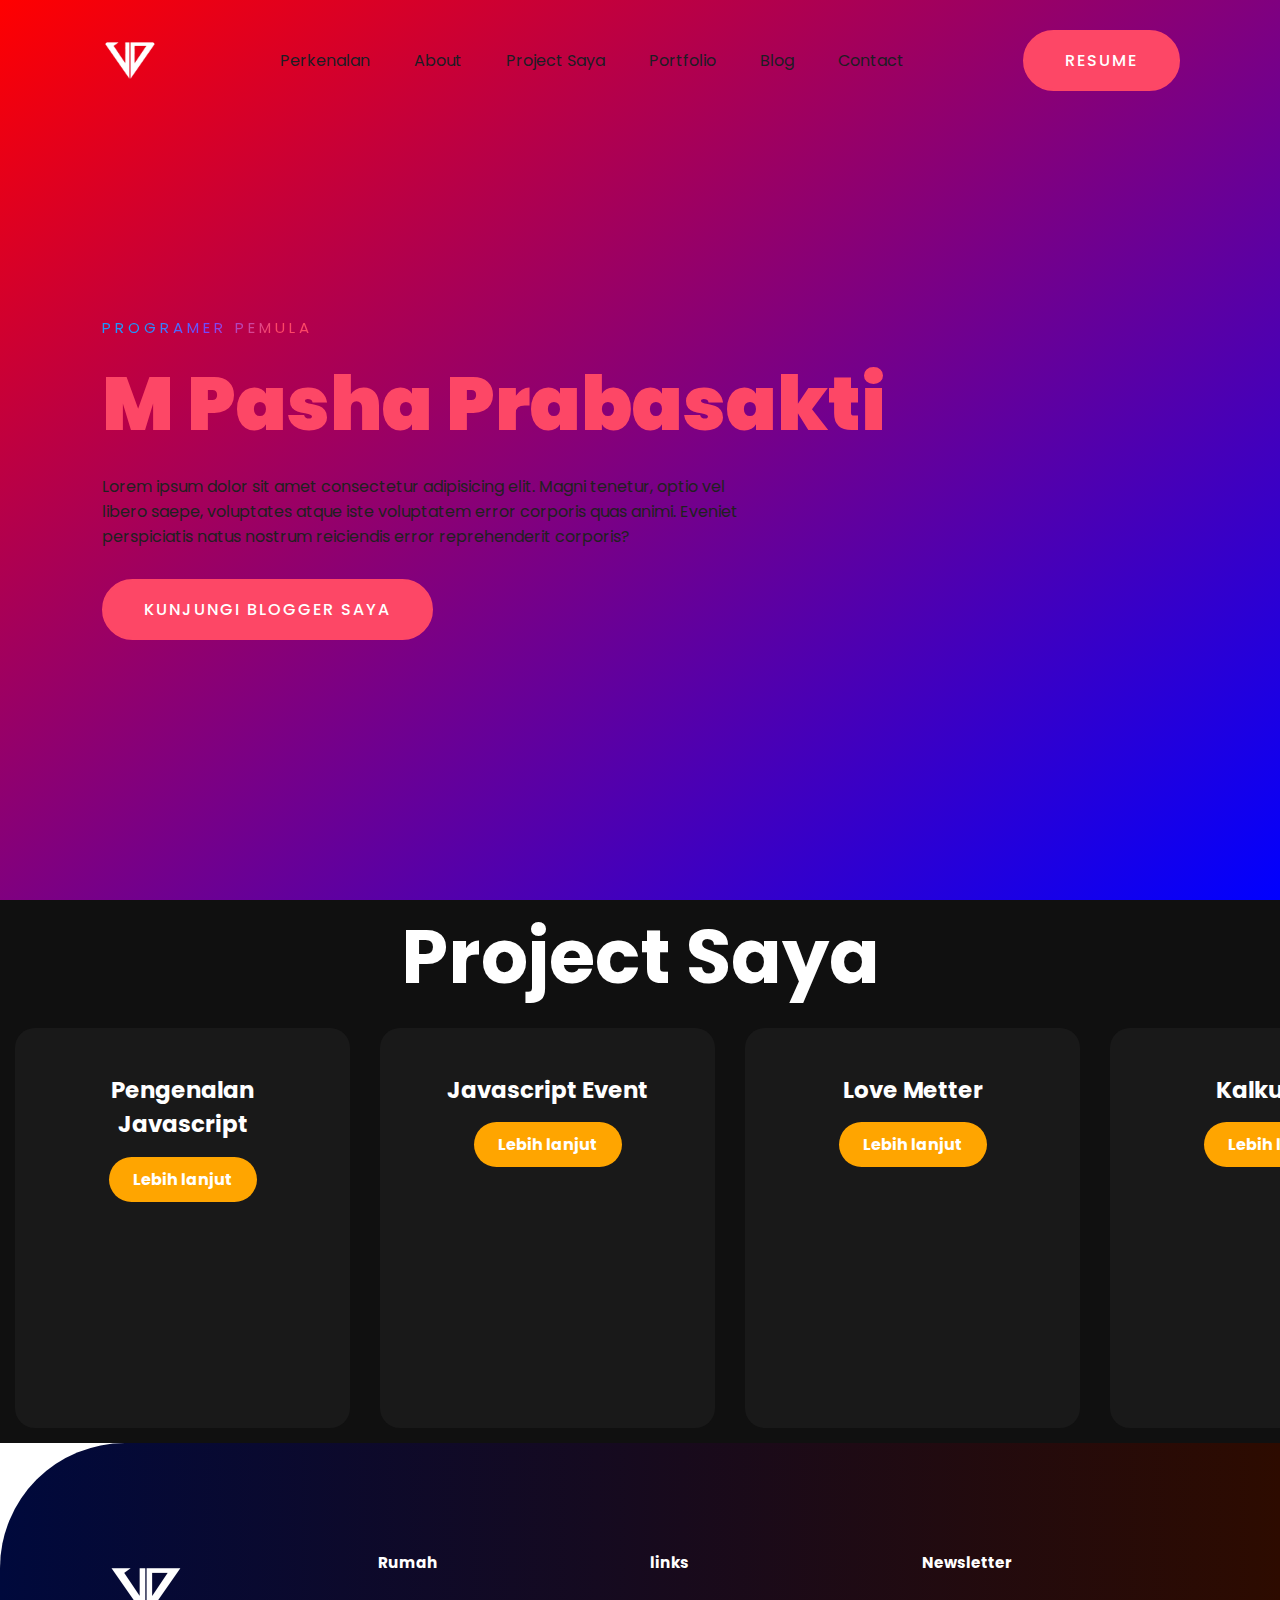
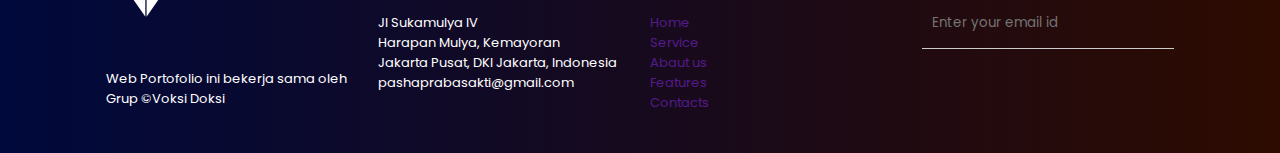
<file: index.html>
<!DOCTYPE html>
<html lang="en">
    <head>
        <meta charset="UTF-8" />
        <title>Personal Portfolio Website</title>
        <link rel="stylesheet" href="https://cdnjs.cloudflare.com/ajax/libs/font-awesome/6.4.2/css/all.min.css" integrity="sha512-z3gLpd7yknf1YoNbCzqRKc4qyor8gaKU1qmn+CShxbuBusANI9QpRohGBreCFkKxLhei6S9CQXFEbbKuqLg0DA==" crossorigin="anonymous" referrerpolicy="no-referrer" />
        <link rel="stylesheet" href="style.css"/>
    </head>
    <body>
        <div class="hero">
            <nav>
                <img src="ViDi.png" class="logo" id="voxydoxy"/>
                <ul>
                    <li><a href="#">Perkenalan</a></li>
                    <li><a href="#">About</a></li>
                    <li><a href="#Project">Project Saya</a></li>
                    <li><a href="#">Portfolio</a></li>
                    <li><a href="#">Blog</a></li>
                    <li><a href="#kontak">Contact</a></li>
                </ul>
                <a href="#" class="btn">Resume</a>
            </nav>
            <div class="Home" id="Perkenalan">
                <span class="title">Programer Pemula</span>
                <h1><span>M Pasha Prabasakti</span></h1>
                <p>Lorem ipsum dolor sit amet consectetur adipisicing elit. Magni tenetur, optio vel libero saepe, voluptates atque iste voluptatem error corporis quas animi. Eveniet perspiciatis natus nostrum reiciendis error reprehenderit corporis?</p>
                <a href="https://www.blogger.com/blog/posts/5664122377647746639" class="btn" target="_blank">Kunjungi Blogger Saya</a>
            </div>
        </div>

        <!-- Project -->
        <div class="kegemaran" id="Project">
            <div class="judul">
                <h2>Project Saya</h2>
            </div>
            <div class="kartu-wrapper">
                <div class="box">
                    <div class="kartu">
                        <i class="fa-solid fa-computer"></i>
                        <h5>Pengenalan Javascript</h5>
                        <div class="pra">
                            <p></p>
                            <p style="text-align: center;">
                            <a class="tombol" href="P5.html">Lebih lanjut</a></p>
                        </div>
                    </div>
                </div>
                <div class="box">
                    <div class="kartu">
                        <i class="fa-solid fa-microchip"></i>
                        <h5>Javascript Event</h5>
                        <div class="pra">
                            <p></p>
                            <p style="text-align: center;"></p>
                            <a class="tombol" href="P6.html">Lebih lanjut</a>
                        </div>
                    </div>
                </div>
                <div class="box">
                    <div class="kartu">
                        <i class="fa-solid fa-heart"></i>
                        <h5>Love Metter</h5>
                        <div class="pra">
                            <p></p>
                            <p style="text-align: center;"></p>
                            <a class="tombol" href="Love_Metter.html">Lebih lanjut</a>
                        </div>
                    </div>
                </div>
                <div class="box">
                    <div class="kartu">
                        <i class="fa-solid fa-gamepad"></i>
                        <h5>Kalkulator</h5>
                        <div class="pra">
                            <p></p>
                            <p style="text-align: center;"></p>
                            <a class="tombol" href="kalkulator.html">Lebih lanjut</a>
                        </div>
                    </div>
                </div>
                <div class="box">
                    <div class="kartu">
                        <i class="fa-solid fa-book"></i>
                        <h5>Manajemen Perpustakaan</h5>
                        <div class="pra">
                            <p></p>
                            <p style="text-align: center;"></p>
                            <a class="tombol" href="Manajement_Perpustakaan.html">Lebih Lanjut</a>
                        </div>
                    </div>
                </div>
                <div class="box">
                    <div class="kartu">
                        <i class="fa-solid fa-lock"></i>
                        <h5>Base64 Enkripsi Dan Denkripsi</h5>
                        <div class="pra">
                            <p></p>
                            <p style="text-align: center;"></p>
                            <a class="tombol" href="Base64/index.html">Lebih Lanjut</a>
                        </div>
                    </div>
                </div>
            </div>
            
        </div>

        <!--Footer-->
        <footer>
            <div class="row" id="kontak">
                <div class="col">
                    <img src="ViDi.png" alt="Logo Fotter" id="logo-Fotter">
                    <p>Web Portofolio ini bekerja sama oleh Grup &copyVoksi Doksi</p>
                </div>
                <div class="col">
                    <h3>Rumah</h3>
                    <p>Jl Sukamulya IV</p>
                    <p>Harapan Mulya, Kemayoran</p>
                    <p>Jakarta Pusat, DKI Jakarta, Indonesia</p>
                    <p class="email-id">pashaprabasakti@gmail.com</p>
                </div>
                <div class="col">
                    <h3>links</h3>
                    <ul>
                        <li><a href="">Home</a></li>
                        <li><a href="">Service</a></li>
                        <li><a href="">Abaut us</a></li>
                        <li><a href="">Features</a></li>
                        <li><a href="">Contacts</a></li>
                    </ul>
                </div>
                <div class="col">
                    <h3>Newsletter</h3>
                    <form>
                        <i id="logo-email" class="fa-solid fa-envelope"></i>
                        <input type="email" placeholder="Enter your email id" required>
                        <button type="submit"><i id="logo-button" class="fa-solid fa-arrow-right"></i></button>
                    </form>
                </div>
            </div>
        </footer>
    </body>
</html>
</file>
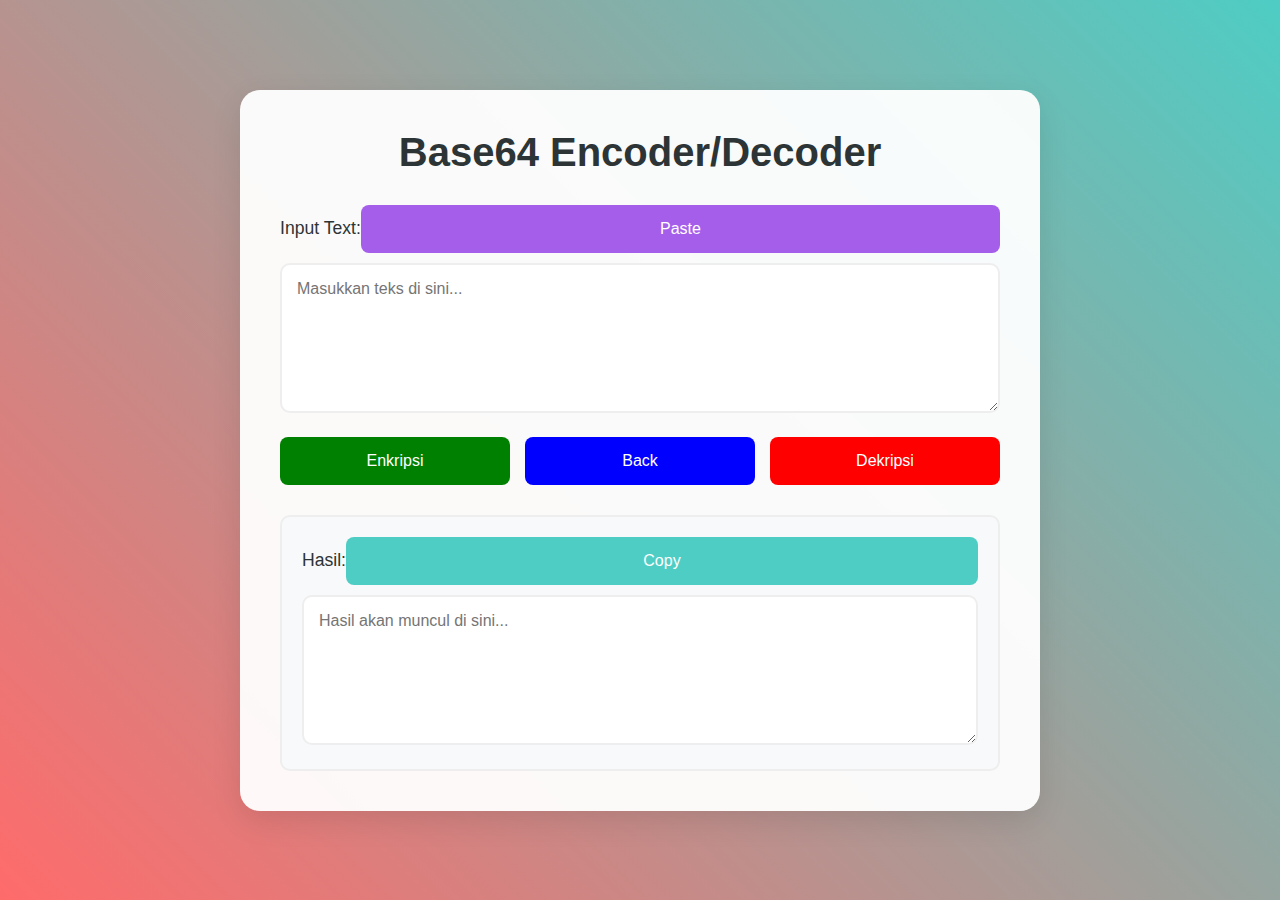
<file: Base64/index.html>
<!DOCTYPE html>
<html lang="en">
<head>
    <meta charset="UTF-8">
    <meta name="viewport" content="width=device-width, initial-scale=1.0">
    <title>Base64 Encoder/Decoder</title>
    <link rel="stylesheet" href="style-base64.css">
    <style>
        
    </style>
</head>
<body>
    <div class="container">
        <h1>Base64 Encoder/Decoder</h1>
        
        <div class="input-section">
            <div class="input-group">
                <div class="label-container">
                    <label class="input-label">Input Text:</label>
                    <button class="action-btn" id="paste-btn">Paste</button>
                </div>
                <textarea 
                    class="custom-input" 
                    placeholder="Masukkan teks di sini..."
                    id="inputText"
                ></textarea>
            </div>
            
            <div class="button-group">
                <button class="action-btn" id="en-btn">Enkripsi</button>
                <button class="action-btn" id="exit-btn">Back</button>
                <button class="action-btn" id="den-btn">Dekripsi</button>
            </div>
        </div>

        <div class="output-section">
            <div class="label-container">
                <label class="input-label">Hasil:</label>
                <button class="action-btn" id="copy-btn">Copy</button>
            </div>
            <textarea 
                class="custom-input output-content" 
                id="outputText"
                readonly
                placeholder="Hasil akan muncul di sini..."
            ></textarea>
        </div>
    </div>
    <script src="script-base64.js"></script>
    <script>
        
    </script>
</body>
</html>
</file>
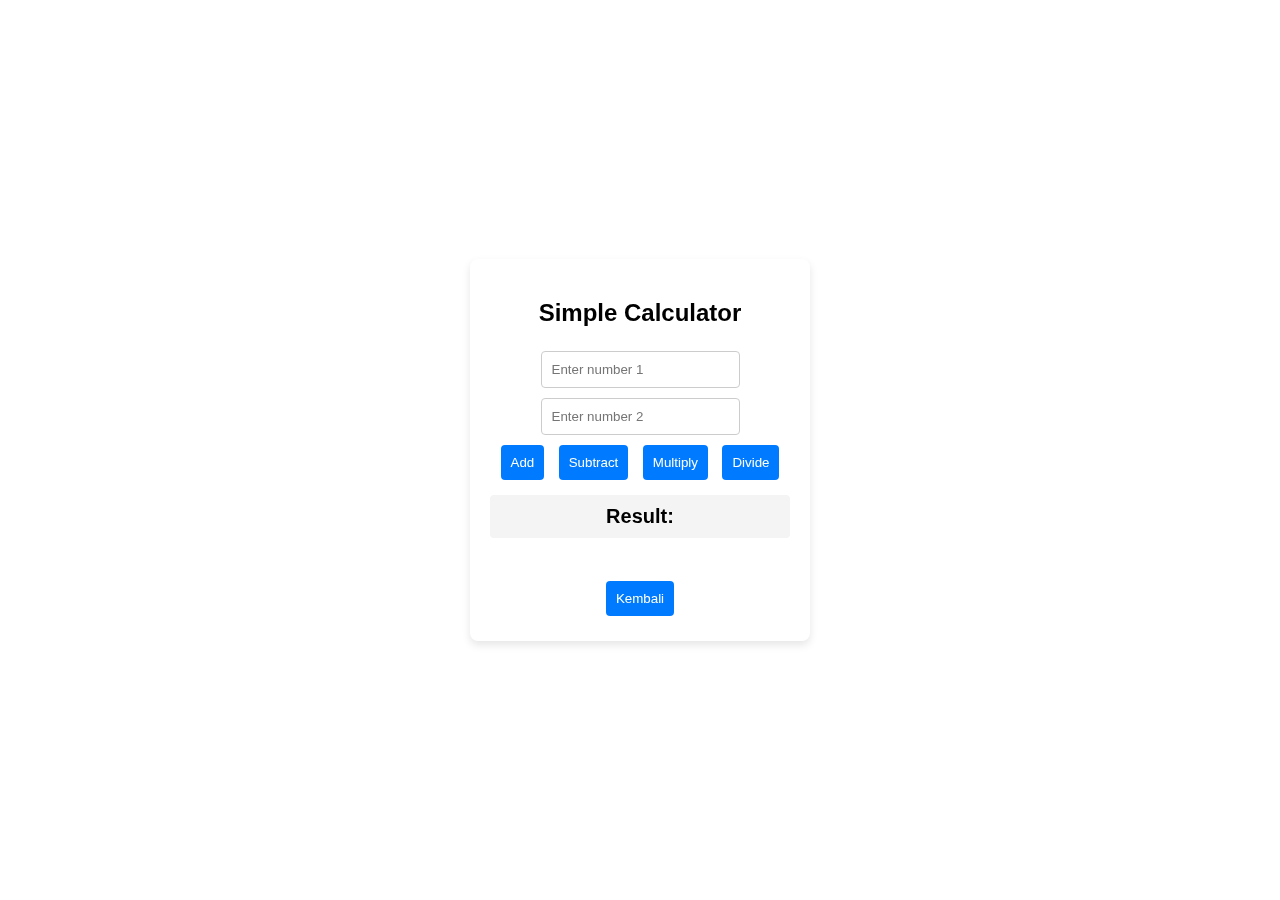
<file: kalkulator.html>
<!DOCTYPE html>
<html lang="en">
<head>
  <meta charset="UTF-8">
  <meta name="viewport" content="width=device-width, initial-scale=1.0">
  <title>Calculator</title>
  <style>
    body {
      font-family: Arial, sans-serif;
      background: url(https://media.istockphoto.com/id/860696690/id/foto/pemandangan-kota.jpg?s=612x612&w=0&k=20&c=6il25uR-_NGN1z7DuGK_yueOhI-ZCv7Af7GB5JKdzHU=) no-repeat center;
      background-size: cover;
      margin: 0;
      padding: 0;
      display: flex;
      justify-content: center;
      align-items: center;
      height: 100vh;
    }

    .calculator {
      background-color: transparent;
      backdrop-filter: blur(20px);
      border-radius: 8px;
      box-shadow: 0 4px 8px rgba(0, 0, 0, 0.1);
      padding: 20px;
      width: 300px;
      text-align: center;
    }

    input, button {
      margin: 5px;
      padding: 10px;
      border: 1px solid #ccc;
      border-radius: 4px;
    }

    button {
      cursor: pointer;
      background-color: #007bff;
      color: #fff;
      border: none;
      transition: background-color 0.3s ease;
    }

    button:hover {
      background-color: #0056b3;
    }

    #result {
      font-weight: bold;
      font-size: 20px;
      margin-top: 10px;
      padding: 10px;
      background-color: #f4f4f4;
      border-radius: 4px;
    }
  </style>
</head>
<body>
  <div class="calculator">
    <h2>Simple Calculator</h2>
    <input type="number" id="num1" placeholder="Enter number 1" autocomplete="off">
    <br>
    <input type="number" id="num2" placeholder="Enter number 2" autocomplete="off">
    <br>
    <button onclick="calculate('add')">Add</button>
    <button onclick="calculate('subtract')">Subtract</button>
    <button onclick="calculate('multiply')">Multiply</button>
    <button onclick="calculate('divide')">Divide</button>
    <br>
    <p id="result">Result: </p>
    <br>
    <a href="index.html" style="text-decoration: none;"><button>Kembali</button></a>
  </div>
  <script>
    function calculate(operation) {
      let num1 = parseFloat(document.getElementById("num1").value);
      let num2 = parseFloat(document.getElementById("num2").value);
      let result;
      
      switch(operation) {
        case 'add':
          result = num1 + num2;
          break;
        case 'subtract':
          result = num1 - num2;
          break;
        case 'multiply':
          result = num1 * num2;
          break;
        case 'divide':
          if (num2 !== 0) {
            result = num1 / num2;
          } else {
            result = "Cannot divide by zero!";
          }
          break;
        default:
          result = "Invalid operation";
      }

      document.getElementById("result").innerText = "Result: " + result;
    }
  </script>
</body>
</html>
</file>
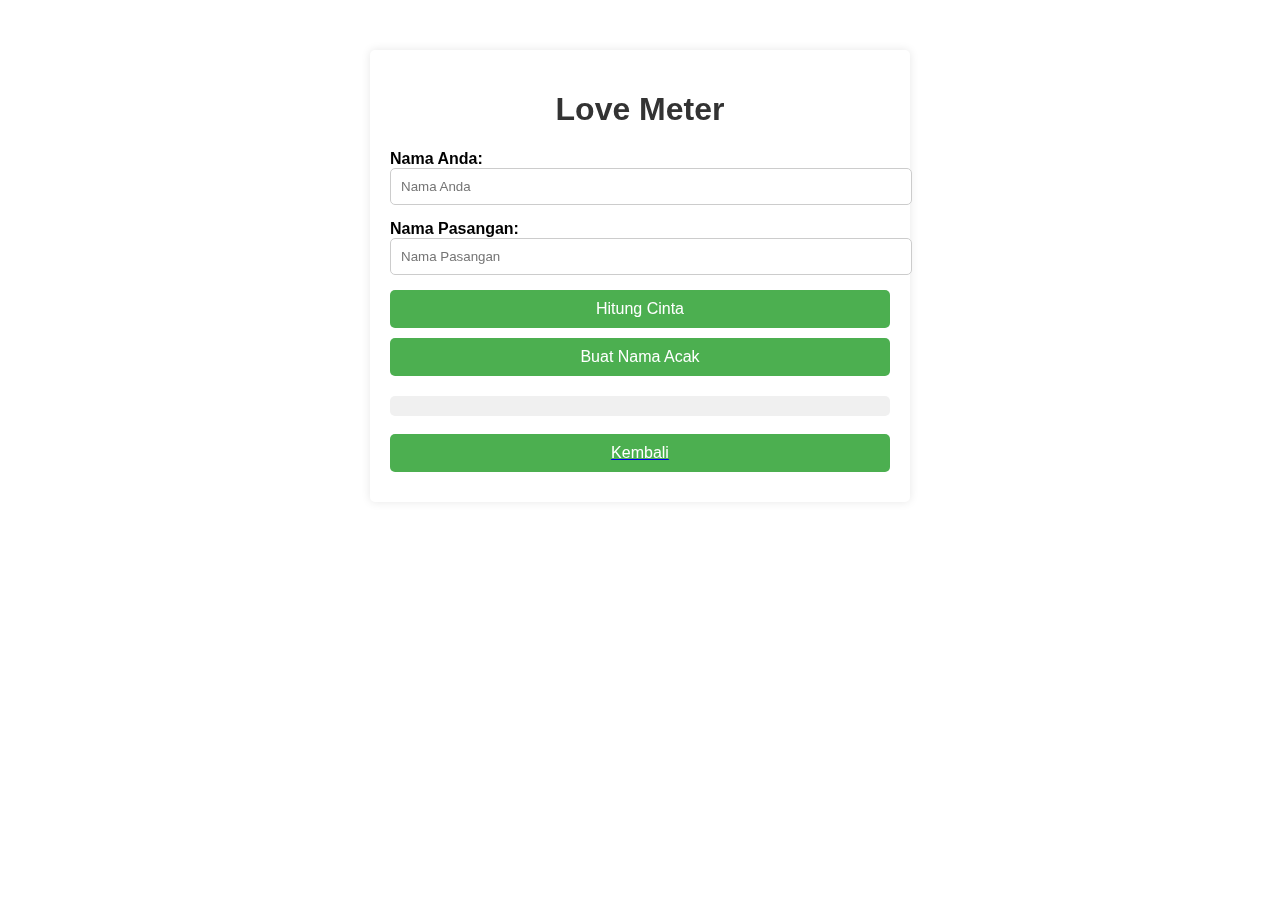
<file: Love_Metter.html>
<!DOCTYPE html>
<html lang="id">
<head>
    <meta charset="UTF-8">
    <meta name="viewport" content="width=device-width, initial-scale=1.0">
    <title>Love Meter</title>
    <style>
        body {
            font-family: Arial, sans-serif;
            background:url()no-repeat;
            background-size: cover;
            margin: 0;
            padding: 0;
        }

        .container {
            max-width: 500px;
            margin: 50px auto;
            padding: 20px;
            background-color: transparent;
            backdrop-filter: blur(2px);
            border-radius: 5px;
            box-shadow: 0 0 10px rgba(0, 0, 0, 0.1);
        }

        h1 {
            text-align: center;
            color: #333;
        }

        .input-container {
            margin-bottom: 15px;
        }

        label {
            font-weight: bold;
        }

        input[type="text"] {
            width: 100%;
            padding: 10px;
            border: 1px solid #ccc;
            border-radius: 5px;
        }

        button {
            display: block;
            width: 100%;
            padding: 10px;
            background-color: #4caf50;
            color: #fff;
            border: none;
            border-radius: 5px;
            cursor: pointer;
            font-size: 16px;
            margin-bottom: 10px; /* tambahkan margin */
        }

        button:hover {
            background-color: #45a049;
        }

        .result {
            margin-top: 20px;
            padding: 10px;
            background-color: #f0f0f0;
            border-radius: 5px;
        }

        .result p {
            margin: 0;
            text-align: center;
        }

        .error {
            color: red;
            font-size: 12px;
            margin-top: 5px;
        }

        /* Menambahkan warna latar belakang berdasarkan skor cinta */
        .background-red {
            background-color: red; /* merah */
        }

        .background-pink {
            background-color: pink; /* pink */
        }
    </style>
</head>
<body>
    <div class="container">
        <h1>Love Meter</h1>
        <div class="input-container">
            <label for="yourName">Nama Anda:</label>
            <input autocomplete="off" type="text" id="yourName" placeholder="Nama Anda" maxlength="20">
            <div id="yourNameError" class="error"></div>
        </div>
        <div class="input-container">
            <label for="partnerName">Nama Pasangan:</label>
            <input autocomplete="off" type="text" id="partnerName" placeholder="Nama Pasangan" maxlength="20">
            <div id="partnerNameError" class="error"></div>
        </div>
        <button onclick="calculateLove()">Hitung Cinta</button>
        <button onclick="generateRandomName()">Buat Nama Acak</button> <!-- tambahkan tombol untuk nama acak -->
        <div id="loveMeterResult" class="result"></div>
        <br>
        <a href="index.html"><button>Kembali</button></a>
    </div>

    <script>
        function calculateLove() {
            const yourName = document.getElementById('yourName').value.trim();
            const partnerName = document.getElementById('partnerName').value.trim();

            const yourNameError = document.getElementById('yourNameError');
            const partnerNameError = document.getElementById('partnerNameError');

            // Reset error
            yourNameError.textContent = '';
            partnerNameError.textContent = '';

            // Validasi nama
            if (!isValidName(yourName)) {
                yourNameError.textContent = 'Mohon masukkan nama yang valid (huruf saja, maksimal 20 karakter)';
                return;
            }
            if (!isValidName(partnerName)) {
                partnerNameError.textContent = 'Mohon masukkan nama yang valid (huruf saja, maksimal 20 karakter)';
                return;
            }

            const loveScore = generateLoveScore(yourName, partnerName);
            displayLoveResult(loveScore);
        }

        function generateLoveScore(name1, name2) {
            const combinedNames = (name1 + name2).toLowerCase();
            let loveScore = 0;

            for (let i = 0; i < combinedNames.length; i++) {
                loveScore += combinedNames.charCodeAt(i);
            }

            loveScore %= 101; // Pastikan loveScore antara 0 dan 100
            return loveScore;
        }

        function displayLoveResult(score) {
            let resultText;
            let resultClass;

            if (score >= 90) {
                resultText = "Anda cocok sekali!";
                resultClass = 'background-pink';
            } else if (score >= 70) {
                resultText = "Anda memiliki hubungan yang kuat!";
            } else if (score >= 50) {
                resultText = "Anda kompatibel.";
            } else if (score >= 30) {
                resultText = "Anda memiliki beberapa perbedaan, tapi masih layak dicoba!";
            } else {
                resultText = "Hmm... Mungkin Anda harus mempertimbangkan kembali.";
                resultClass = 'background-red';
            }

            const resultElement = document.getElementById('loveMeterResult');
            resultElement.innerHTML = `<p>Skor Cinta Anda: ${score}%</p><p>${resultText}</p>`;
            resultElement.className = 'result ' + (resultClass || ''); // Menambahkan kelas latar belakang jika ada, atau tetap menggunakan kelas result
        }

        function isValidName(name) {
            return /^[A-Za-z\s]{1,20}$/.test(name); // Memperbolehkan spasi
        }

        function generateRandomName() {
            const firstNames = ['John', 'Emma', 'Michael', 'Sophia', 'William', 'Olivia', 'James', 'Amelia', 'Alexander', 'Ava'];
            const lastNames = ['Smith', 'Johnson', 'Williams', 'Jones', 'Brown', 'Davis', 'Miller', 'Wilson', 'Moore', 'Taylor'];
            const randomFirstName = firstNames[Math.floor(Math.random() * firstNames.length)];
            const randomLastName = lastNames[Math.floor(Math.random() * lastNames.length)];
            const randomName = randomFirstName + ' ' + randomLastName;
            document.getElementById('partnerName').value = randomName; // Set nilai input nama pasangan
        }
    </script>
</body>
</html>
</file>
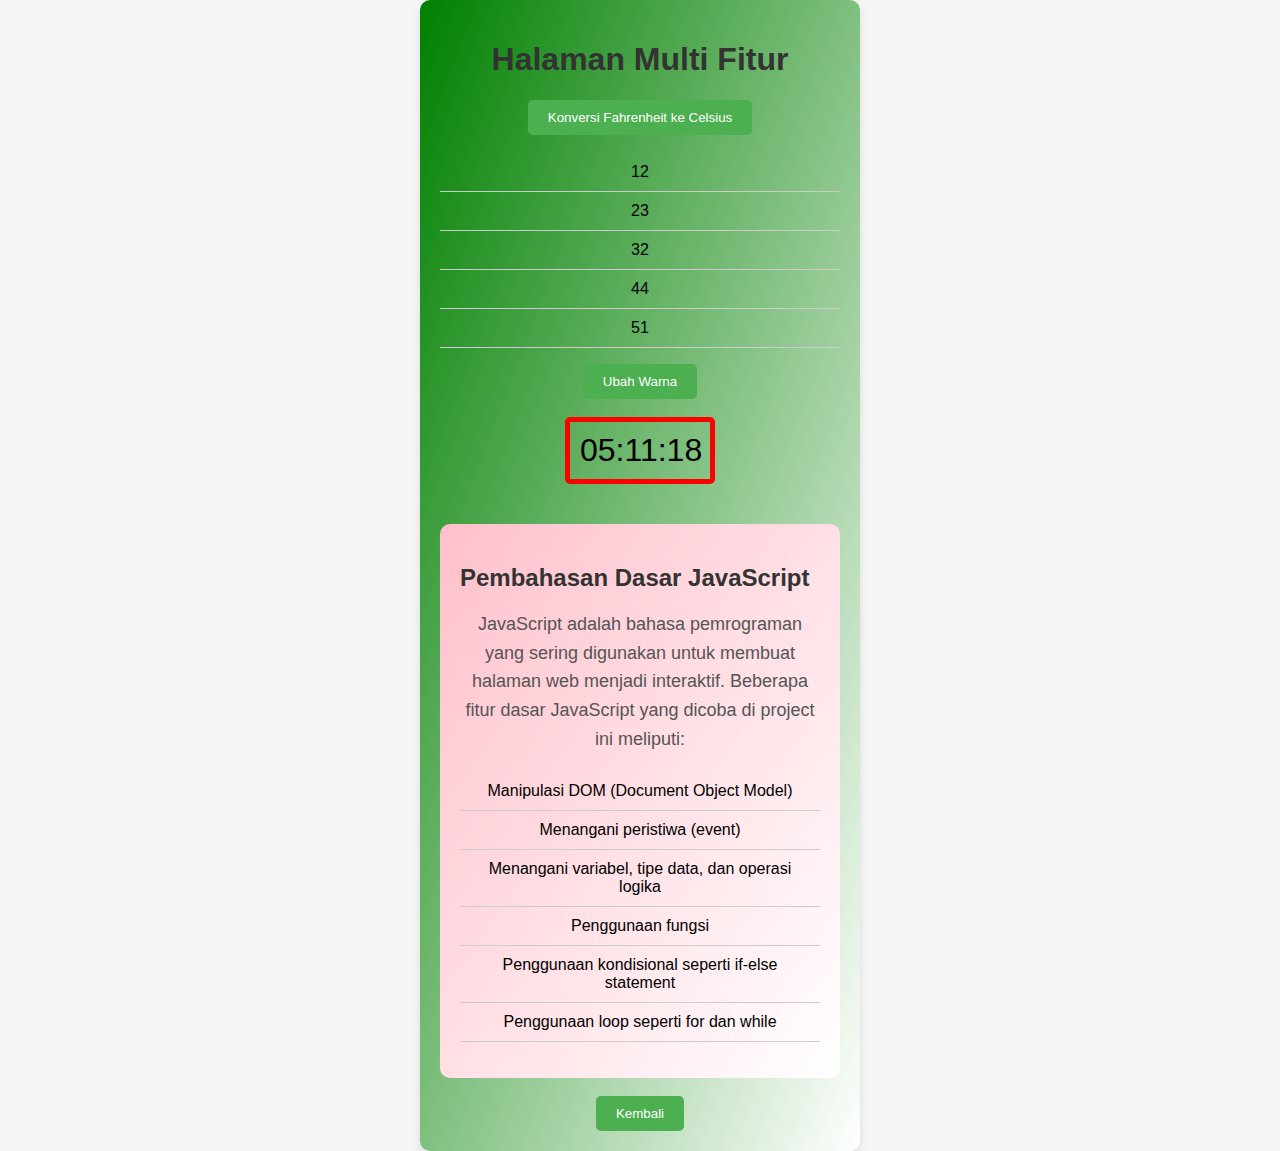
<file: P5.html>
<!DOCTYPE html>
<html lang="id">
<head>
    <meta charset="UTF-8">
    <meta name="viewport" content="width=device-width, initial-scale=1.0">
    <title>Halaman Multi Fitur</title>
    <style>
        body {
            font-family: Arial, sans-serif;
            margin: 0;
            padding: 0;
            display: flex;
            justify-content: center;
            align-items: center;
            min-height: 100vh;
            background-color: #f5f5f5;
        }
        .container {
            background: linear-gradient(to bottom right,green,white);
            border-radius: 10px;
            box-shadow: 0 4px 8px rgba(0, 0, 0, 0.1);
            padding: 20px;
            width: 400px;
        }
        h1 {
            text-align: center;
            color: #333;
        }
        button {
            background-color: #4CAF50;
            color: white;
            padding: 10px 20px;
            border: none;
            border-radius: 5px;
            cursor: pointer;
            margin-bottom: 20px;
            display: block;
            margin: 0 auto;
        }
        button:hover {
            background-color: #45a049;
        }
        p {
            text-align: center;
            font-size: 18px;
            color: #333;
        }
        ul {
            list-style-type: none;
            padding: 0;
            text-align: center;
        }
        li {
            padding: 10px;
            border-bottom: 1px solid #ccc;
            transition: background-color 0.3s ease;
        }
        li:hover {
            cursor: pointer;
        }
        #jam {
            text-align: center;
            font-size: 2em;
            margin-top: 20px;
            padding: 10px;
            border-radius: 5px;
            border: 5px solid red;
            width: 120px;
            margin: 0 auto;
        }
        .biru {
            color: blue;
        }
        .js-basic {
            margin-top: 40px;
            padding: 20px;
            background: linear-gradient(
                to bottom right,
                pink,
                white
            );
            border-radius: 10px;
        }
        .js-basic h2 {
            color: #333;
            margin-bottom: 10px;
        }
        .js-basic p {
            color: #555;
            line-height: 1.6;
        }
        .js-basic li:hover{
            background-color: white;
        }
    </style>
</head>
<body>
    <div class="container">
        <h1>Halaman Multi Fitur</h1>
        
        <button onclick="suhu()">Konversi Fahrenheit ke Celsius</button>
        <p id="total"></p>
        
        <ul id="daftarSaya">
            <li>12</li>
            <li>23</li>
            <li>32</li>
            <li>44</li>
            <li>51</li>
        </ul>
        <button onclick="ubahWarna()">Ubah Warna</button>
        <br>
        <div id="jam"></div>
        <div class="js-basic">
            <h2>Pembahasan Dasar JavaScript</h2>
            <p>JavaScript adalah bahasa pemrograman yang sering digunakan untuk membuat halaman web menjadi interaktif. Beberapa fitur dasar JavaScript yang dicoba di project ini meliputi:</p>
            <ul>
                <li>Manipulasi DOM (Document Object Model)</li>
                <li>Menangani peristiwa (event)</li>
                <li>Menangani variabel, tipe data, dan operasi logika</li>
                <li>Penggunaan fungsi</li>
                <li>Penggunaan kondisional seperti if-else statement</li>
                <li>Penggunaan loop seperti for dan while</li>
            </ul>
        </div>
        <br>
        <a style="text-decoration: none;" href="index.html"><button>Kembali</button></a>
    </div>

    <script>
        function suhu() {
            var cel = prompt("Masukkan suhu Fahrenheit");
            var far = (cel - 32) * 5 / 9;
            if (isNaN(far)) {
                alert("Input tidak valid");
            } else {
                document.getElementById("total").innerHTML = "Jadi, " + cel + " derajat Fahrenheit adalah " + far.toFixed(2) + " derajat Celsius";
            }
        }

        function ubahWarna() {
            const elemenDaftar = document.querySelectorAll('#daftarSaya li');
        
            elemenDaftar.forEach((item, indeks) => {
                if (indeks % 2 === 0) {
                    item.classList.toggle('biru');
                }
            });
        }

        function perbaruiJam() {
            const elemenJam = document.getElementById('jam');
            const sekarang = new Date();
            const jam = sekarang.getHours().toString().padStart(2, '0');
            const menit = sekarang.getMinutes().toString().padStart(2, '0');
            const detik = sekarang.getSeconds().toString().padStart(2, "0");
        
            // Perbarui tampilan jam
            elemenJam.textContent = `${jam}:${menit}:${detik}`;
            if (sekarang.getSeconds() % 2 === 0) {
                elemenJam.style.borderColor = 'red';
            } else {
                elemenJam.style.borderColor = 'blue';
            }
        }
        setInterval(perbaruiJam, 1000);
        perbaruiJam();
    </script>
</body>
</html>
</file>
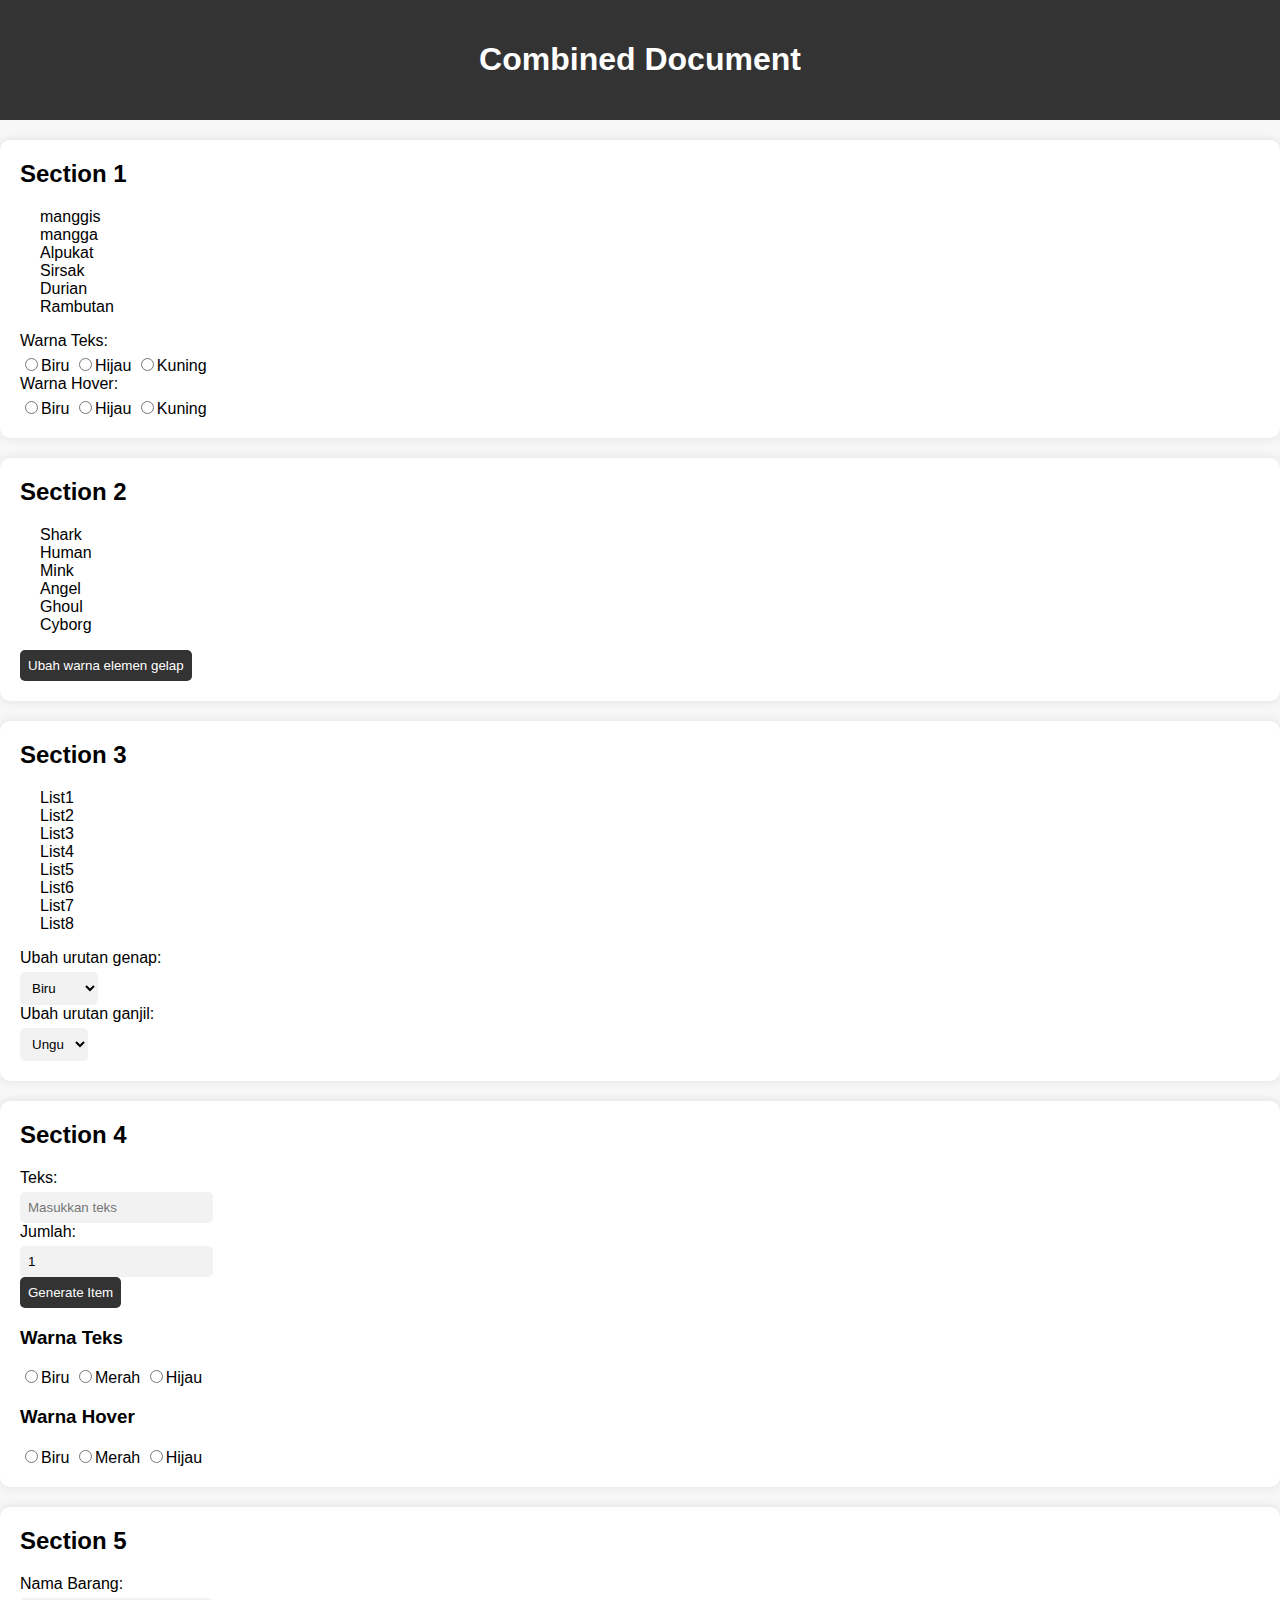
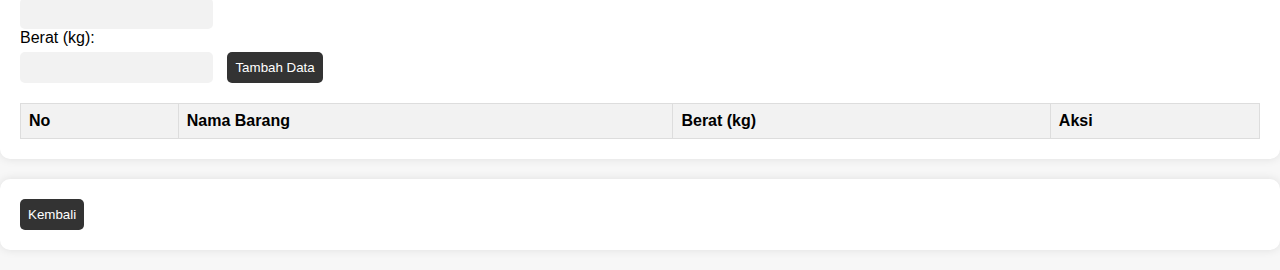
<file: P6.html>
<!DOCTYPE html>
<html lang="en">

<head>
    <meta charset="UTF-8">
    <meta name="viewport" content="width=device-width, initial-scale=1.0">
    <title>Combined Document</title>
    <style>
        body {
            font-family: Arial, sans-serif;
            margin: 0;
            padding: 0;
            background-color: #f7f7f7;
        }

        header {
            background-color: #333;
            color: #fff;
            text-align: center;
            padding: 20px 0;
            margin-bottom: 20px;
        }

        section {
            background-color: #fff;
            padding: 20px;
            margin-bottom: 20px;
            border-radius: 10px;
            box-shadow: 0 0 10px rgba(0, 0, 0, 0.1);
        }

        h2 {
            margin-top: 0;
            margin-bottom: 20px;
        }

        ul {
            padding-left: 20px;
            list-style: none;
        }

        label {
            display: block;
            margin-bottom: 5px;
        }

        select,
        input[type="text"],
        input[type="number"],
        button {
            padding: 8px;
            margin-right: 10px;
            border: none;
            border-radius: 5px;
            background-color: #f2f2f2;
        }

        button {
            cursor: pointer;
            background-color: #333;
            color: #fff;
        }

        table {
            width: 100%;
            border-collapse: collapse;
            margin-top: 20px;
        }

        th,
        td {
            border: 1px solid #ddd;
            padding: 8px;
            text-align: left;
        }

        th {
            background-color: #f2f2f2;
        }

        .blue-text {
            color: blue;
        }

        .blue-bold {
            color: blue;
            font-weight: bold;
        }
    </style>
</head>

<body>
    <header>
        <h1>Combined Document</h1>
    </header>

    <section>
        <h2>Section 1</h2>
        <ul id="fruitList">
            <li>manggis</li>
            <li>mangga</li>
            <li>Alpukat</li>
            <li>Sirsak</li>
            <li>Durian</li>
            <li>Rambutan</li>
        </ul>
        <div>
            <label for="textColor">Warna Teks:</label>
            <input type="radio" name="textColor" id="blueText" onclick="changeTextColor('blue')">Biru
            <input type="radio" name="textColor" id="greenText" onclick="changeTextColor('green')">Hijau
            <input type="radio" name="textColor" id="yellowText" onclick="changeTextColor('yellow')">Kuning
        </div>
        <div>
            <label for="hoverColor">Warna Hover:</label>
            <input type="radio" name="hoverColor" id="hoverBlue" onmouseover="changeHoverColor('blue')">Biru
            <input type="radio" name="hoverColor" id="hoverGreen" onmouseover="changeHoverColor('green')">Hijau
            <input type="radio" name="hoverColor" id="hoverYellow" onmouseover="changeHoverColor('yellow')">Kuning
        </div>
    </section>

    <section>
        <h2>Section 2</h2>
        <ul id="creatureList">
            <li>Shark</li>
            <li>Human</li>
            <li>Mink</li>
            <li>Angel</li>
            <li>Ghoul</li>
            <li>Cyborg</li>
        </ul>
        <button onclick="changeDarkElementsColor()">Ubah warna elemen gelap</button>
    </section>

    <section>
        <h2>Section 3</h2>
        <ul id="customList">
            <li>List1</li>
            <li>List2</li>
            <li>List3</li>
            <li>List4</li>
            <li>List5</li>
            <li>List6</li>
            <li>List7</li>
            <li>List8</li>
        </ul>
        <div>
            <label for="evenColor">Ubah urutan genap:</label>
            <select id="evenColor" onchange="changeEvenListColor()">
                <option value="blue">Biru</option>
                <option value="red">Merah</option>
                <option value="yellow">Kuning</option>
            </select>
        </div>
        <div>
            <label for="oddColor">Ubah urutan ganjil:</label>
            <select id="oddColor" onchange="changeOddListColor()">
                <option value="purple">Ungu</option>
                <option value="green">Hijau</option>
                <option value="pink">Pink</option>
            </select>
        </div>
    </section>

    <section>
        <h2>Section 4</h2>
        <ul id="generatedList"></ul>
        <div>
            <label for="text">Teks:</label>
            <input type="text" id="text" placeholder="Masukkan teks">
        </div>
        <div>
            <label for="quantity">Jumlah:</label>
            <input type="number" id="quantity" placeholder="Masukkan jumlah" min="1" value="1">
        </div>
        <button onclick="generateListItems()">Generate Item</button>
        <div>
            <h3>Warna Teks</h3>
            <input onclick="changeTextColor('blue')" type="radio" name="color" id="blue">Biru
            <input onclick="changeTextColor('red')" type="radio" name="color" id="red">Merah
            <input onclick="changeTextColor('green')" type="radio" name="color" id="green">Hijau
        </div>
        <div>
            <h3>Warna Hover</h3>
            <input onmouseover="changeHoverColor('blue')" type="radio" name="hoverColor" id="hoverBlue">Biru
            <input onmouseover="changeHoverColor('red')" type="radio" name="hoverColor" id="hoverRed">Merah
            <input onmouseover="changeHoverColor('green')" type="radio" name="hoverColor" id="hoverGreen">Hijau
        </div>
    </section>

    <section>
        <h2>Section 5</h2>
        <div id="container">
            <form id="addItemForm">
                <label for="itemName">Nama Barang:</label>
                <input type="text" id="itemName" required>
                <label for="itemWeight">Berat (kg):</label>
                <input type="number" id="itemWeight" required>
                <button type="button" onclick="addItem()">Tambah Data</button>
            </form>
            <table id="itemTable">
                <thead>
                    <tr>
                        <th>No</th>
                        <th>Nama Barang</th>
                        <th>Berat (kg)</th>
                        <th>Aksi</th>
                    </tr>
                </thead>
                <tbody>
                </tbody>
            </table>
        </div>
    </section>
    <section>
        <a href="index.html"><button>Kembali</button></a>
    </section>

    <script>
        function changeTextColor(color) {
            var elements = document.querySelectorAll("#fruitList li, #generatedList li");
            elements.forEach(function (element) {
                element.style.color = color;
            });
        }

        function changeHoverColor(color) {
            var elements = document.querySelectorAll("#fruitList li, #generatedList li");
            elements.forEach(function (element) {
                element.addEventListener("mouseover", function () {
                    element.style.color = color;
                });
                element.addEventListener("mouseout", function () {
                    element.style.color = "";
                });
            });
        }

        function changeDarkElementsColor() {
            var darkElements = document.querySelectorAll("#creatureList li:nth-child(odd)");
            darkElements.forEach(function (element) {
                element.classList.toggle("blue-bold");
            });
        }

        function changeEvenListColor() {
            var color = document.getElementById("evenColor").value;
            var evenElements = document.querySelectorAll("#customList li:nth-child(even)");
            evenElements.forEach(function (element) {
                element.style.color = color;
            });
        }

        function changeOddListColor() {
            var color = document.getElementById("oddColor").value;
            var oddElements = document.querySelectorAll("#customList li:nth-child(odd)");
            oddElements.forEach(function (element) {
                element.style.color = color;
            });
        }

        function generateListItems() {
            var textInput = document.getElementById("text").value;
            var quantityInput = parseInt(document.getElementById("quantity").value);

            var list = document.getElementById("generatedList");
            list.innerHTML = ""; // Clear previous list items

            for (var i = 1; i <= quantityInput; i++) {
                var listItem = document.createElement("li");
                listItem.textContent = textInput + " " + i;
                list.appendChild(listItem);
            }
        }

        function addItem() {
            var itemName = document.getElementById("itemName").value;
            var itemWeight = parseFloat(document.getElementById("itemWeight").value);

            var table = document.getElementById("itemTable");
            var rowCount = table.rows.length;

            var row = table.insertRow(rowCount);
            var cell1 = row.insertCell(0);
            var cell2 = row.insertCell(1);
            var cell3 = row.insertCell(2);
            var cell4 = row.insertCell(3);

            cell1.innerHTML = rowCount;
            cell2.innerHTML = itemName;

            if (itemWeight > 5) {
                row.style.backgroundColor = 'red';
            }

            cell3.innerHTML = itemWeight;

            var deleteButton = document.createElement('button');
            deleteButton.textContent = 'Hapus';
            deleteButton.onclick = function () {
                deleteRow(row.rowIndex);
            };

            cell4.appendChild(deleteButton);

            // Reset form fields
            document.getElementById('itemName').value = '';
            document.getElementById('itemWeight').value = '';
        }

        function deleteRow(rowNum) {
            var table = document.getElementById('itemTable');
            table.deleteRow(rowNum);

            // Update row numbers in the table
            for (var i = rowNum; i < table.rows.length; i++) {
                table.rows[i].cells[0].innerHTML = i;
            }
        }
    </script>
</body>

</html>
</file>
<file: style.css>
@import url("https://fonts.googleapis.com/css2?family=Poppins:wght@400;500;600;700&display=swap");
* {
    margin: 0;
    padding: 0;
    box-sizing: border-box;
    font-family: "Poppins", sans-serif;
    scroll-behavior: smooth;
}
#voxydoxy{
    border-radius: 100px;
}
#voxydoxy:hover{
    cursor: pointer;
}
a {
    text-decoration: none;
}
.hero {
    width: 100%;
    height: 100vh;
    background: linear-gradient(
        to bottom right,
        red,
        blue
        );
    background-size: cover;
}
nav {
    display: flex;
    align-items: center;
    justify-content: space-between;
    padding: 30px 100px;
}
.logo {
    max-height: 60px;
}
nav ul li {
    list-style: none;
    display: inline-block;
    padding: 10px 20px;
}
nav ul li a {
    color: #1d1d24;
    position: relative;
    padding: 5px 0;
}
nav ul li a:hover {
    color: #fd4766;
}
nav ul li a:after {
    content: "";
    position: absolute;
    left: 0;
    width: 0;
    height: 3px;
    background: #fd4766;
    transition: 0.3s;
    bottom: 0;
}
nav ul li a:hover:after {
    width: 100%;
}
.btn {
    color: #fff;
    font-size: 16px;
    text-transform: uppercase;
    letter-spacing: 2px;
    padding: 16px 40px;
    border-radius: 500px;
    display: inline-block;
    font-weight: 500;
    transition: all 0.4s ease-in-out;
    background-size: 152% 100%;
    background: #fd4766;
    border: 2px solid #fd4766;
}
.btn:hover {
    background: transparent;
    border-color: #fd4766;
    color: #fd4766;
}

/* Bagian Perkenalan */
.Home {
    position: absolute;
    top: 35%;
    left: 8%;
}
.Home .title {
    color: #0a0a0a;
    font-size: 15px;
    text-transform: uppercase;
    letter-spacing: 4px;
    display: inline-block;
    margin-bottom: 20px;
    background: linear-gradient(
        120deg,
        #1c99fe 20.69%,
        #7644ff 50.19%,
        #fd4766 79.69%
    );
    -webkit-background-clip: text;
    -webkit-text-fill-color: transparent;
}
.Home h1 {
    color: #1f1f25;
    font-size: 75px;
    font-weight: 900;
    line-height: 90px;
    text-transform: inherit;
    width: 70%;
}
.Home h1 span {
    color: #fd4766;
}
.Home p {
    width: 55%;
    color: #202020;
    margin-top: 25px;
    margin-bottom: 30px;
}

/* Bagian Project */
.kegemaran{
    background: #101010;
    width: 100%;
    height: 100%;
}
.kartu-wrapper {
    width: 100%;
    height: 100%;
    display: flex;
    overflow-x: scroll;
}
.judul {
    display: flex;
    justify-content: center;
    align-items: center;
}
.judul h2{
    color: white;
    font-size: 75px;
    width: 1130px;
    text-align: center;
}
.box{
    display: flex;
    justify-content: center;
    align-items: center;
    min-height: 400px;
}
.kartu{
    height: 400px;
    width: 335px;
    padding: 20px 35px;
    background: #191919;
    border-radius: 20px;
    margin: 15px;
    position: relative;
    overflow: hidden;
    text-align: center;
}
.kartu i{
    font-size: 50px;
    display: block;
    text-align: center;
    margin: 25px 0px;
    color: orange;
}
h5{
    color: white;
    font-size: 23px;
    margin-bottom: 15px;
}
.pra p{
    color: #fcfc;
    font-size: 16px;
    line-height: 27px;
    margin-bottom: 25px;
}
.kartu .tombol{
    background-color: orange;
    color: white;
    text-decoration: none;
    border: 2px solid transparent;
    font-weight: bold;
    padding: 9px 22px;
    border-radius: 30px;
    transition: .4s;
}
.kartu .tombol:hover{
    background-color: transparent;
    border: 2px solid orange;
}

/*Bagian Footer*/
footer{
    width: 100%;
    bottom: 0;
    background: linear-gradient(to right, #00093c, #2d0b00);
    color: #fff;
    padding: 100px 0 30px;
    border-top-left-radius: 125px;
    font-size: 13px;
    line-height: 20px;
}
.row{
    width: 85%;
    margin: auto;
    display: flex;
    flex-wrap: wrap;
    align-items: flex-start;
    justify-content: space-between;
}
.col{
    flex-basis: 25%;
    padding: 10px;
}
#logo-Fotter{
    width: 80px;
    margin-bottom: 30px;
}
.col h3{
    width: fit-content;
    margin-bottom: 40px;
    position: relative;
}
.email-id{
    width: fit-content;
    
}
ul li{
    list-style-type: none;
    color: #fff;
}
form{
    padding-bottom: 15px;
    display: flex;
    align-items: center;
    justify-content: space-between;
    border-bottom: 1px solid #ccc;
    margin-bottom: 50px;
}
form #logo-email{
    font-size: 18px;
    margin-right: 10px;
}
form input{
    width: 100%;
    background: transparent;
    color: #ccc;
    border: 0;
    outline: none;
}
form button{
    background: transparent;
    border: 0;
    outline: none;
    cursor: pointer;
}
form button #logo-button{
    font-size: 16px;
    color: #ccc;
}
</file>
<file: Base64/style-base64.css>
* {
    margin: 0;
    padding: 0;
    box-sizing: border-box;
    font-family: 'Segoe UI', Tahoma, Geneva, Verdana, sans-serif;
}

body {
    min-height: 100vh;
    display: flex;
    justify-content: center;
    align-items: center;
    background: linear-gradient(45deg, #ff6b6b, #4ecdc4);
    padding: 20px;
}

.container {
    background: rgba(255, 255, 255, 0.95);
    padding: 40px;
    border-radius: 20px;
    box-shadow: 0 10px 30px rgba(0, 0, 0, 0.1);
    width: 100%;
    max-width: 800px;
}

.input-section {
    margin-bottom: 30px;
}

h1 {
    color: #2d3436;
    text-align: center;
    margin-bottom: 30px;
    font-size: 2.5em;
}

.label-container {
    display: flex;
    justify-content: space-between;
    align-items: center;
    margin-bottom: 10px;
}

.input-label {
    color: #2d3436;
    font-weight: 500;
    font-size: 1.1em;
}

.custom-input {
    width: 100%;
    padding: 15px;
    border: 2px solid #eee;
    border-radius: 10px;
    font-size: 1em;
    transition: all 0.3s ease;
    resize: vertical;
    min-height: 150px;
}

.custom-input:focus {
    outline: none;
    border-color: #4ecdc4;
    box-shadow: 0 0 10px rgba(78, 205, 196, 0.2);
}

.output-section {
    background: #f8f9fa;
    padding: 20px;
    border-radius: 10px;
    min-height: 150px;
    border: 2px solid #eee;
}

.button-group {
    display: flex;
    gap: 15px;
    margin-top: 20px;
}

.action-btn {
    flex: 1;
    padding: 15px 25px;
    border: none;
    border-radius: 8px;
    color: white;
    font-size: 1em;
    cursor: pointer;
    transition: all 0.3s ease;
}

.action-btn:hover {
    transform: translateY(-2px);
    box-shadow: 0 5px 15px rgba(0, 0, 0, 0.1);
}

#en-btn { background: green; }
#en-btn:hover { background: lime; }

#exit-btn { background: blue; }
#exit-btn:hover { background: cyan; }

#den-btn { background: red; }
#den-btn:hover { background: magenta; }

#paste-btn { background: #a55eea; }
#paste-btn:hover { background: #c28ff0; }

#copy-btn { background: #4ecdc4; }
#copy-btn:hover { background: #45b7b0; }

@media (max-width: 768px) {
    .container {
        padding: 20px;
    }
    
    h1 {
        font-size: 2em;
    }
    
    .button-group {
        flex-direction: column;
    }
}
</file>
